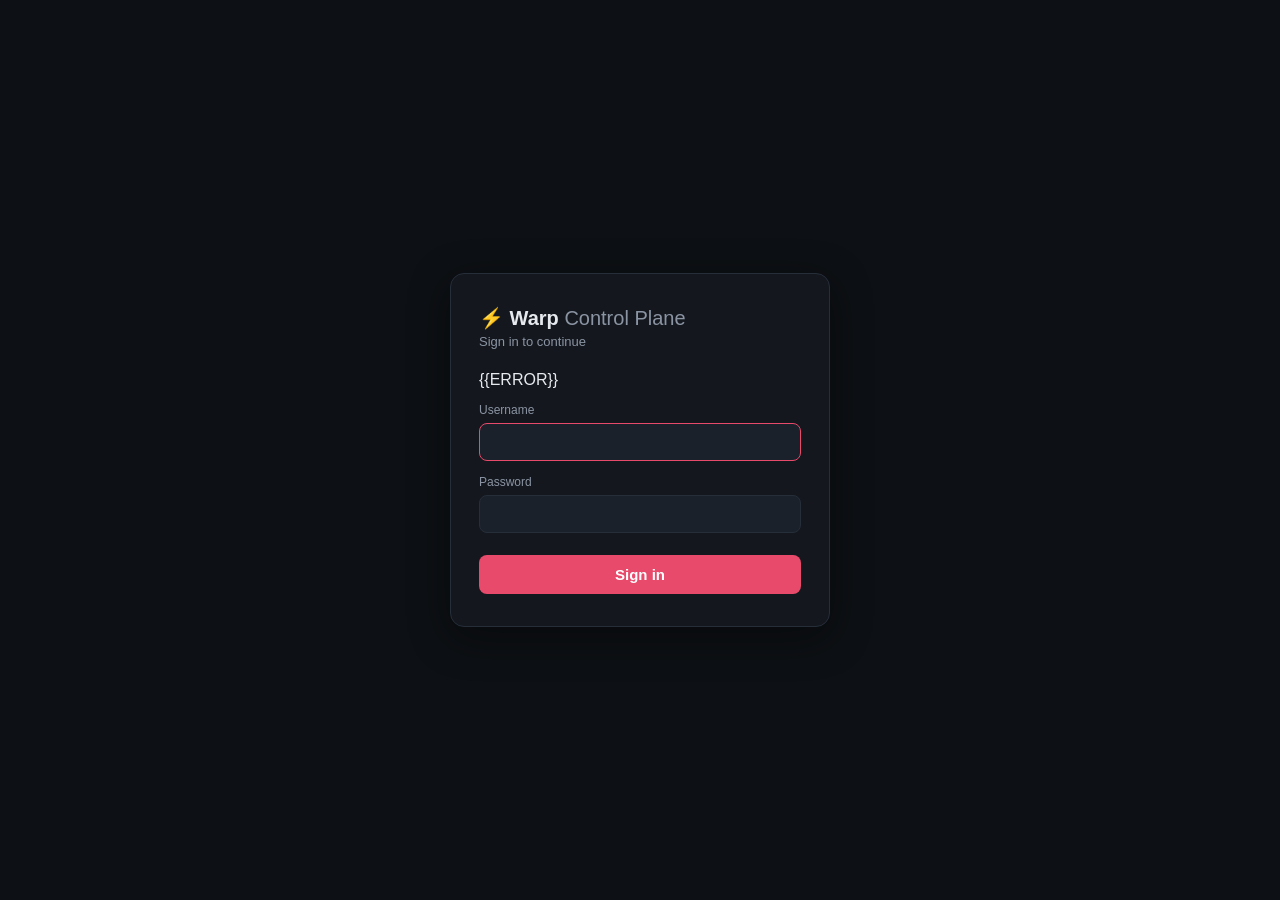
<file: pkg/control/static/login.html>
<!DOCTYPE html>
<html lang="en">
<head>
<meta charset="UTF-8">
<meta name="viewport" content="width=device-width, initial-scale=1.0">
<title>Warp Control · Sign in</title>
<style>
  * { box-sizing: border-box; }
  body { margin:0; min-height:100vh; display:flex; align-items:center; justify-content:center;
    background:#0d1014; color:#e6e9ee;
    font-family:-apple-system,BlinkMacSystemFont,'Segoe UI',sans-serif; }
  .card { width:min(380px,92vw); background:#14181e; border:1px solid #262e3a;
    border-radius:14px; padding:32px 28px; box-shadow:0 10px 40px rgba(0,0,0,.4); }
  .brand { font-weight:700; font-size:20px; margin-bottom:4px; }
  .brand span { color:#8b94a3; font-weight:500; }
  .sub { color:#8b94a3; font-size:13px; margin-bottom:22px; }
  label { display:block; font-size:12px; color:#8b94a3; margin:14px 0 6px; }
  input { width:100%; background:#1b212a; border:1px solid #262e3a; color:#e6e9ee;
    padding:10px 12px; border-radius:8px; font-size:14px; }
  input:focus { outline:none; border-color:#e84a6b; }
  button { width:100%; margin-top:22px; background:#e84a6b; border:none; color:#fff;
    padding:11px; border-radius:8px; font-size:15px; font-weight:600; cursor:pointer; }
  button:hover { filter:brightness(1.08); }
  .err { background:rgba(232,85,74,.12); border:1px solid rgba(232,85,74,.4);
    color:#e8554a; padding:9px 12px; border-radius:8px; font-size:13px; margin-bottom:8px; }
</style>
</head>
<body>
  <form class="card" method="POST" action="/login">
    <div class="brand">⚡ Warp <span>Control Plane</span></div>
    <div class="sub">Sign in to continue</div>
    {{ERROR}}
    <label for="u">Username</label>
    <input id="u" name="username" autocomplete="username" autofocus required>
    <label for="p">Password</label>
    <input id="p" name="password" type="password" autocomplete="current-password" required>
    <button type="submit">Sign in</button>
  </form>
</body>
</html>
</file>
